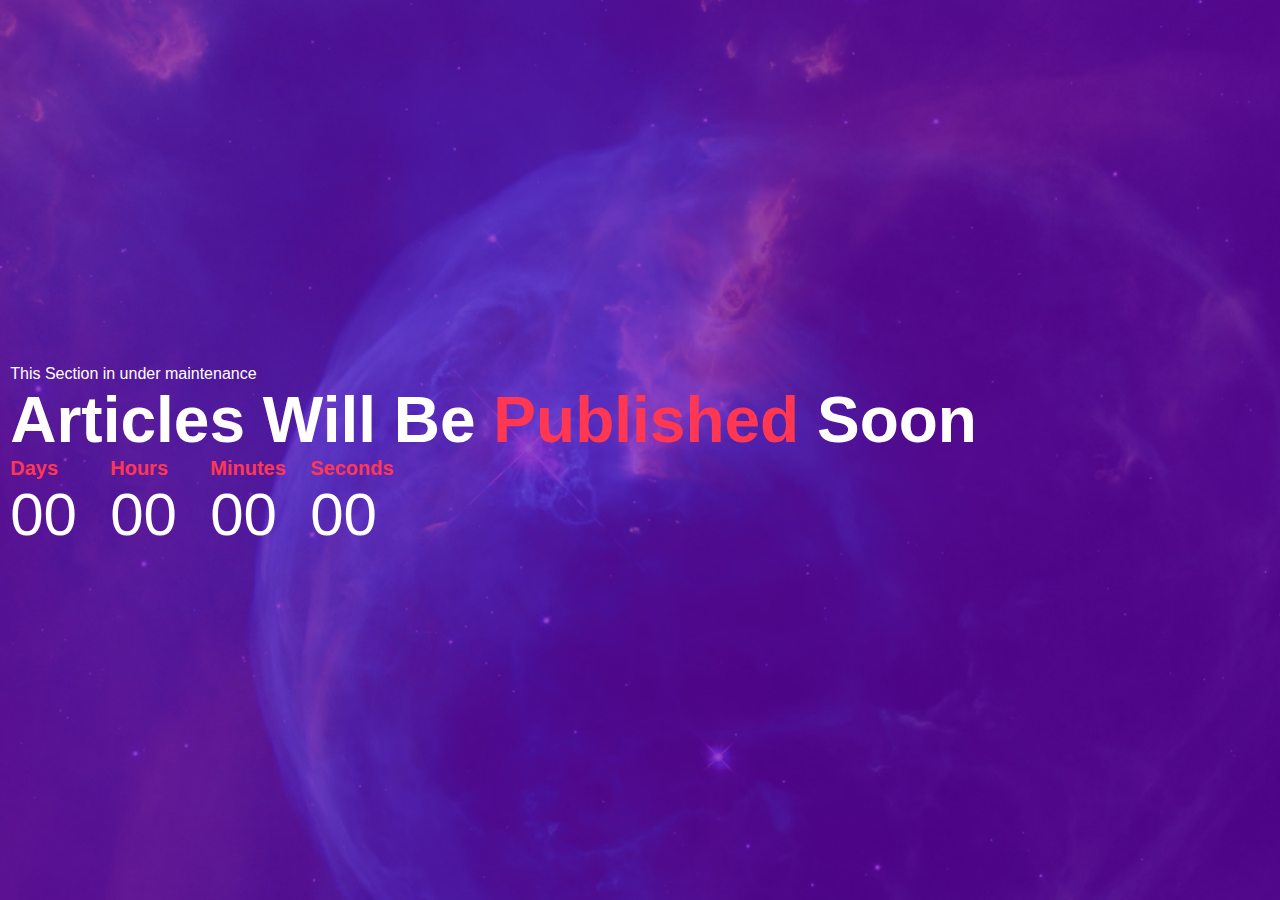
<file: blog/comingsoon.html>
<!DOCTYPE html>
<html>
    <head>
        <meta name = "viewport" content="width=device-width, initial-scale=1.0">
        <title>Inspire Us - Coming Soon</title>
        <link rel="stylesheet" href="css/comingsoon_style.css">
    </head>
    <body>
        <div class="container">
            <div class="content">
                <p>This Section in under maintenance</Section></p>
                <h1>Articles Will Be <span> Published </span> Soon</h1>
                <div class="launch-time">
                    <div>
                        <b><span>Days</span></b>
                        <p id="days">00</p>   
                    </div>
                    <div>
                        <b><span>Hours</span></b>
                        <p id="hours">00</p>  
                    </div>
                    <div>
                        <b><span>Minutes</span></b>
                        <p id="minutes">00</p> 
                    </div>
                    <div>
                        <b><span>Seconds</span></b>
                        <p id="seconds">00</p>   
                    </div>

                </div>
            </div>
            <!-- <img src="images/rocket.png" class="rocket"> -->
            
        </div>
        <script>
            var countDownDate = new Date("December 15, 2021 00:00:00").getTime();
            var x = setInterval(function(){
                var now = new Date().getTime();
                var distance = countDownDate - now;

                var days = Math.floor(distance / (1000 * 60 * 60 * 24));
                var hours = Math.floor((distance % (1000 * 60 * 60 * 24)) / (1000 * 60 * 60));
                var minutes = Math.floor((distance % (1000 * 60 * 60)) / (1000 * 60));
                var seconds = Math.floor((distance % (1000 * 60)) / 1000);

                document.getElementById("days").innerHTML = days;
                document.getElementById("hours").innerHTML = hours;
                document.getElementById("minutes").innerHTML = minutes;
                document.getElementById("seconds").innerHTML = seconds;

                if(distance < 0){
                    clearInterval(x);
                    document.getElementById("days").innerHTML = 00;
                    document.getElementById("hours").innerHTML = 00;
                    document.getElementById("minutes").innerHTML = 00;
                    document.getElementById("seconds").innerHTML = 00;
                }

            },1000); // interval repeat every 1000ms i.e 1s

        </script>
    </body>
</html>
</file>
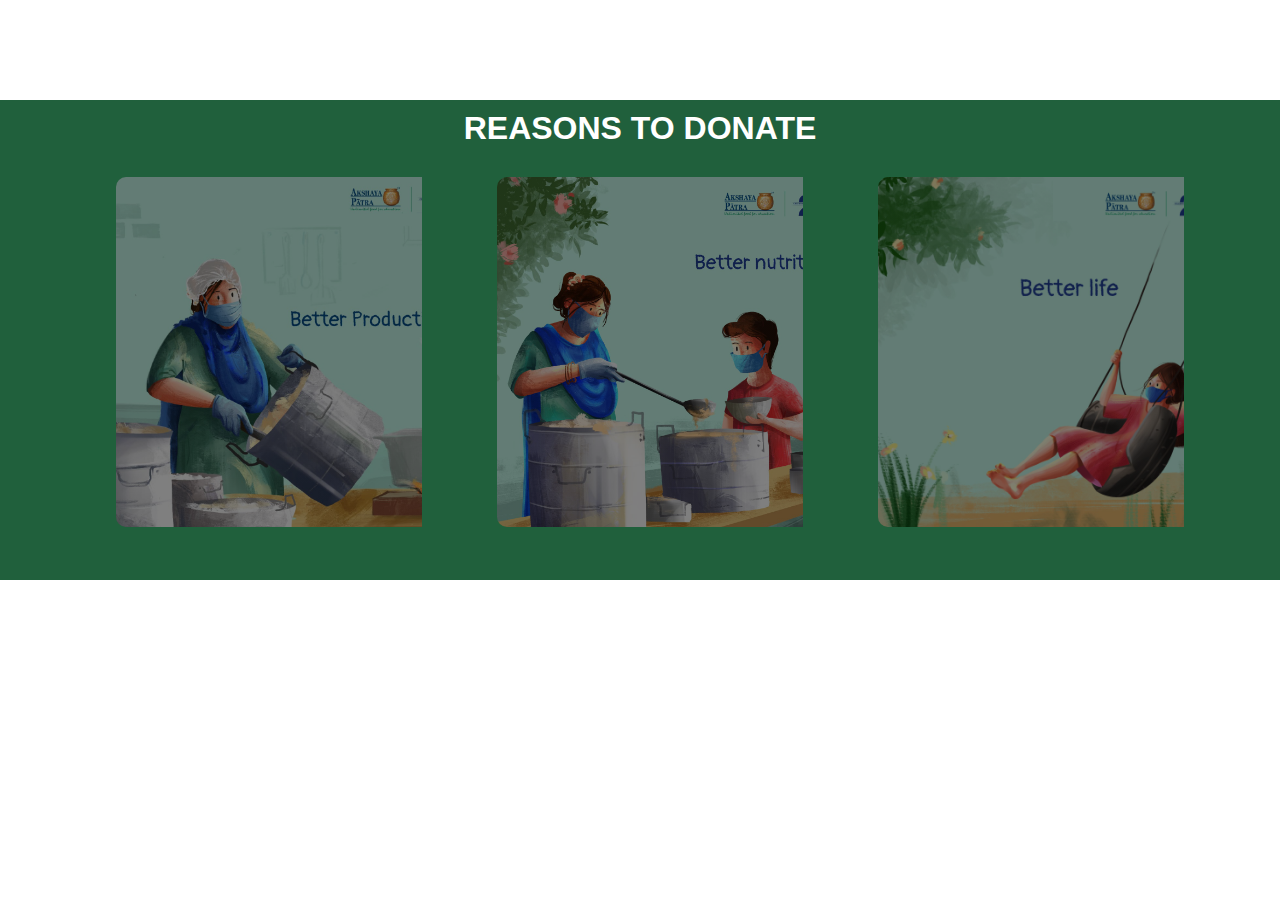
<file: Donate/donate.html>
<!DOCTYPE html>
<html lang="en">

<head>
    <meta charset="UTF-8">
    <title>Donatify - Feed a child</title>
    <link rel="stylesheet" href="donate_style.css">
</head>

<body>
    <div class="container">
        <h1>REASONS TO DONATE</h1>
        <div class="row">
            <div class="col">
                <div class="card">
                    <div class="inner-box">
                        <div class="card-front front-1">

                        </div>

                        <div class="card-back">
                            <p>YOUR DONATION WILL HELP US REACH MAXIMUM CHILDREN
                            </p>
                        </div>
                    </div>
                </div>
            </div>
            <div class="col">
                <div class="card">
                    <div class="inner-box">
                        <div class="card-front front-2">
                        </div>
                        <div class="card-back">
                            <p>YOUR DONATION WILL ENSURE THAT NO CHILD SLEEPS WITHOUT PROPER NUTRITIOUS MEAL
                            </p>
                        </div>
                    </div>
                </div>
            </div>
            <div class="col">
                <div class="card">
                    <div class="inner-box">
                        <div class="card-front front-3">

                        </div>

                        <div class="card-back">
                            <p>YOU DONATION WILL EMPOWER A CHILD AND SUBSEQUENTLY GIVE HIM/HER A BETTER LIFE </p>
                        </div>
                    </div>
                </div>
            </div>
        </div>
    </div>
    <div class="sign-up-form">
        <form><script src="https://checkout.razorpay.com/v1/payment-button.js" 
            data-payment_button_id="pl_IKcqBovsC5j1CN" async> </script> </form>
    </div>
</body>

</html>
</file>
<file: blog/css/comingsoon_style.css>
*{
    margin: 0;
    padding: 0;
    font-family: 'poppins', sans-serif;
    box-sizing: border-box;
}
.container{
    width: 100vw;
    height: 100vh;
    background-position: center;
    background-size: cover;
    padding: 0.8%;
    background-image: url(../images/background.png);
    position: relative;
}
.content{
    top: 50%;
    position:absolute;
    transform: translateY(-50%);
    color: #fff;
}
.content h1{
    font-size: 64px;
    font-weight: 600;

}
.content h1 span{
    color: #ff3753;
}
.content button{
    background: transparent;
    border: 2px solid #fff;
    outline: none;
    padding: 12px 25px;
    color: #fff; 
    display: flex;
    align-items: center;
    margin-top: 30px;

}
.content button img{
    width: 15px;
    margin-left: 10px;

}
.launch-time{
    display: flex;
}
.launch-time div{
    flex-basis: 100px;
    align-items: baseline;
}
.launch-time p{
    font-size: 60px;
    margin-bottom: -14px;
}
.launch-time span{
    font-size: 20px;
    color: #ff3753;
    
}
/* .rocket{
    width: 250px;
    height: 500px;
    position: absolute;
    right:10%;
    bottom: 0;
    animation: fly 5s linear infinite;
}
@keyframes fly{
    0%{
        bottom: 0;
        opacity: 0;
        background-position: 0%;
    }
    100%{
        bottom: 105;
        opacity: 1;
        background-position: 100%;
    }
} */
</file>
<file: Donate/donate_style.css>
*{
    margin: 0;
    padding: 0;
}
.container{
    width: 100%;
    height: 480px;
    font-family: sans-serif;
    background-color: #20603C;
    margin-top: auto;
    
}
h1{
    color:white;
    text-align: center;
    margin: 100px 50px auto;
    font-family: sans-serif;
    padding: 10PX;
}
.row{
    width: 85%;
    margin: auto;
    display: flex;
    align-items: center;
    justify-content: space-between;
}
.col{
    flex-basis: 30%;
    overflow: hidden;

}
.card{
    width: 350px;
    height: 350px;
    margin: auto;
    perspective: 1000px;
    cursor: pointer;
    padding: 20px;
}
.inner-box{
    position: relative;
    width: 100%;
    height: 100%;
    text-align: center;
    border-radius: 10px;
    transition: transform 1s;
    transform-style: preserve-3d;
}
.card-front, .card-back{
    position: absolute;
    width: 100%;
    height: 100%;
    backface-visibility: hidden;
    border-radius: 10px;
}
.card-front{
    background-image: linear-gradient(rgba(0, 0, 0, 0.5),rgba(0, 0, 0, 0.5)),url(production.jpeg);
    background-position: center;
    background-size: cover;
}
.front-1{
    background-image: linear-gradient(rgba(0, 0, 0, 0.5),rgba(0, 0, 0, 0.5)),url(production.jpeg);
}
.front-2{
    background-image: linear-gradient(rgba(0, 0, 0, 0.5),rgba(0, 0, 0, 0.5)),url(nutrition.jpeg);
}
.front-3{
    background-image: linear-gradient(rgba(0, 0, 0, 0.5),rgba(0, 0, 0, 0.5)),url(life.jpeg);
}

.card-back{
    background: #1c1f54;
    transform: rotateX(180deg);
}
.card:hover .inner-box{
    transform: rotateX(-180deg);
}
.card:hover span{
    transform: translateY(140px);
}
p{
    display: inline-block;
    color: white;
    padding-bottom: 10px;
    border-bottom: 1px solid #fff;
    margin-top: 140px;

}
.sign-up-form{
    align-items: center;
    margin-left: 45%;
    margin-top: 10%;
    width: 150px;
}
</file>
